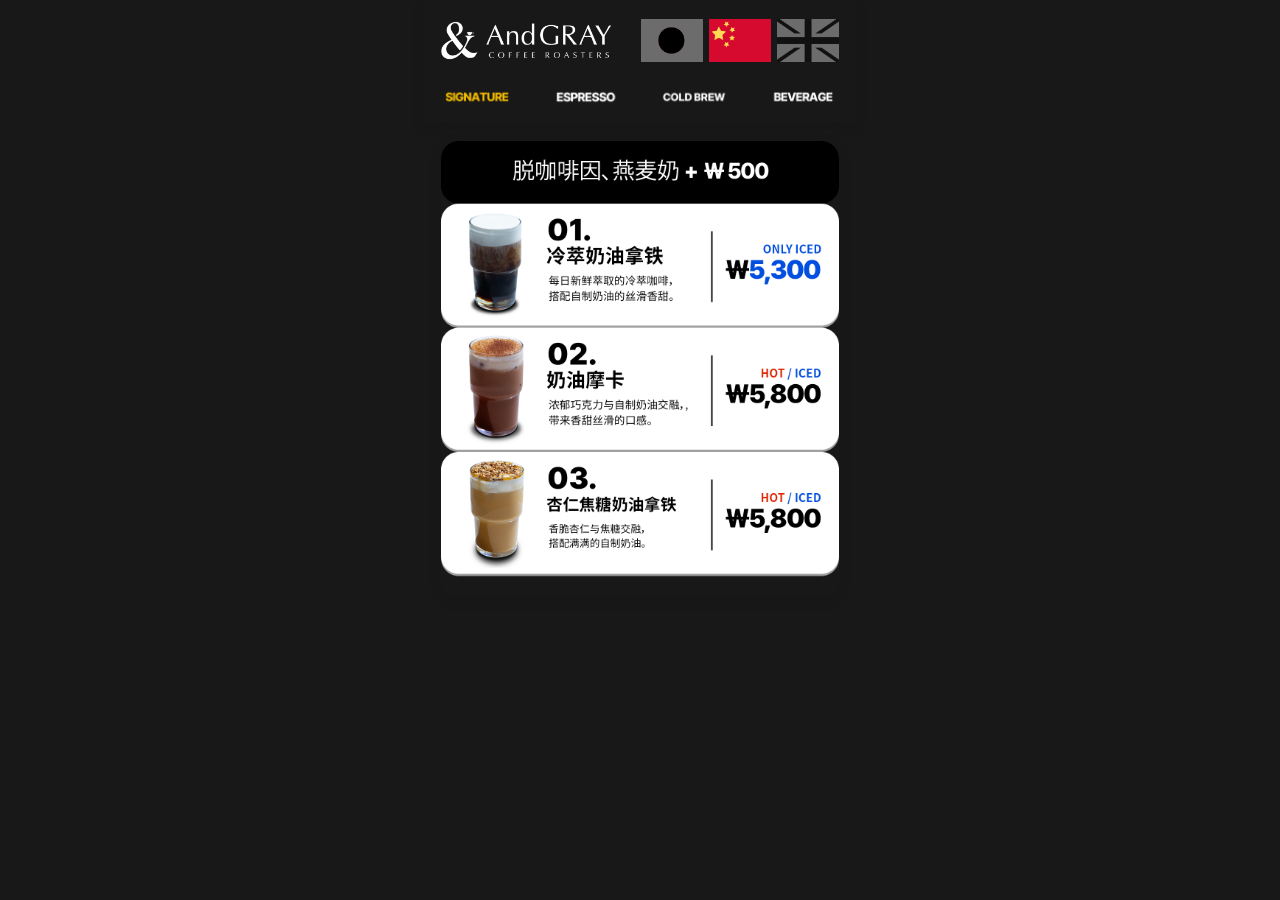
<file: index.html>
<!DOCTYPE html>
<html lang="ko">
<head>
<link rel="icon" href="./favicon.ico?v=2" type="image/x-icon">

<meta charset="UTF-8">
<meta name="viewport" content="width=device-width, initial-scale=1.0, viewport-fit=cover">

<title>Cafe Menu</title>

<link rel="stylesheet" href="style.css">

</head>

<body>

<div class="app">

    <!-- 상단 고정 영역 -->
    <header class="header">

        <div class="topRow">

            <img
                id="logo"
                src="images/logo.png"
                alt="Logo"
                draggable="false">

            <div class="languageArea">

                <img
                    id="btnJP"
                    class="langBtn"
                    src="images/japan.png"
                    alt="Japanese"
                    draggable="false">

                <img
                    id="btnCN"
                    class="langBtn"
                    src="images/china_on.png"
                    alt="Chinese"
                    draggable="false">

                <img
                    id="btnEN"
                    class="langBtn"
                    src="images/english.png"
                    alt="English"
                    draggable="false">

            </div>

        </div>

        <div class="categoryRow">

            <img
                id="btnSignature"
                class="menuBtn active"
                src="images/signature_on.png"
                alt="Signature"
                draggable="false">

            <img
                id="btnEspresso"
                class="menuBtn"
                src="images/espresso.png"
                alt="Espresso"
                draggable="false">

            <img
                id="btnColdBrew"
                class="menuBtn"
                src="images/coldbrew.png"
                alt="Cold Brew"
                draggable="false">

            <img
                id="btnBeverage"
                class="menuBtn"
                src="images/beverage.png"
                alt="Beverage"
                draggable="false">

        </div>

    </header>


    <!-- 메뉴 이미지 -->

    <main class="content">

        <img
            id="menuImage"
            src="images/cn_signature.jpg"
            alt="Menu"
            draggable="false">

    </main>

</div>

<script src="script.js"></script>

</body>
</html>
</file>
<file: style.css>
/* ===========================
   Cafe Menu v1.0
=========================== */

:root{

    --max-width:430px;

    --bg:#181818;

    --header:#181818;

    --radius:18px;

    --shadow:0 3px 15px rgba(0,0,0,.08);

    --logo-width:170px;

    --lang-size:62px;

    --menu-size:72px;

    --padding:16px;

    --gap:12px;

    --transition:.22s;

}

/* =========================== */

*{

    margin:0;

    padding:0;

    box-sizing:border-box;

    -webkit-user-select:none;

    user-select:none;

    -webkit-tap-highlight-color:transparent;

}

html{

    background:var(--bg);

}

body{

    background:var(--bg);

    display:flex;

    justify-content:center;

    font-family:sans-serif;

}

/* =========================== */

.app{

    width:100%;

    max-width:var(--max-width);

    min-height:100vh;

    background:var(--bg);

}

/* =========================== */
/* Header */
/* =========================== */

.header{

    position:sticky;

    top:0;

    z-index:999;

    background:var(--header);

    padding:

        calc(env(safe-area-inset-top) + 12px)

        var(--padding)

        14px;

    box-shadow:var(--shadow);

}

/* =========================== */

.topRow{

    display:flex;

    justify-content:space-between;

    align-items:center;

    margin-bottom:16px;

}

#logo{

    width:min(var(--logo-width), calc(100vw - 186px));

    pointer-events:none;

    -webkit-user-drag:none;

}

.languageArea{

    display:flex;

    gap:6px;

}

.langBtn{

    width:min(var(--lang-size), 13.2vw);

    cursor:pointer;

    transition:transform var(--transition);

    -webkit-user-drag:none;

}

.langBtn:active{

    transform:scale(.92);

}

/* =========================== */

.categoryRow{

    display:flex;

    justify-content:space-between;

    align-items:center;

}

.menuBtn{

    width:var(--menu-size);

    cursor:pointer;

    transition:transform var(--transition);

    -webkit-user-drag:none;

}

.menuBtn:active{

    transform:scale(.92);

}

/* =========================== */
/* Content */
/* =========================== */

.content{

    padding:18px 16px 40px;

}

#menuImage{

    width:100%;

    display:block;

    border-radius:var(--radius);

    box-shadow:var(--shadow);

    transition:opacity .25s;

    opacity:1;

    -webkit-user-drag:none;

    pointer-events:none;

}

/* Fade */

.fade{

    opacity:0;

}
</file>
